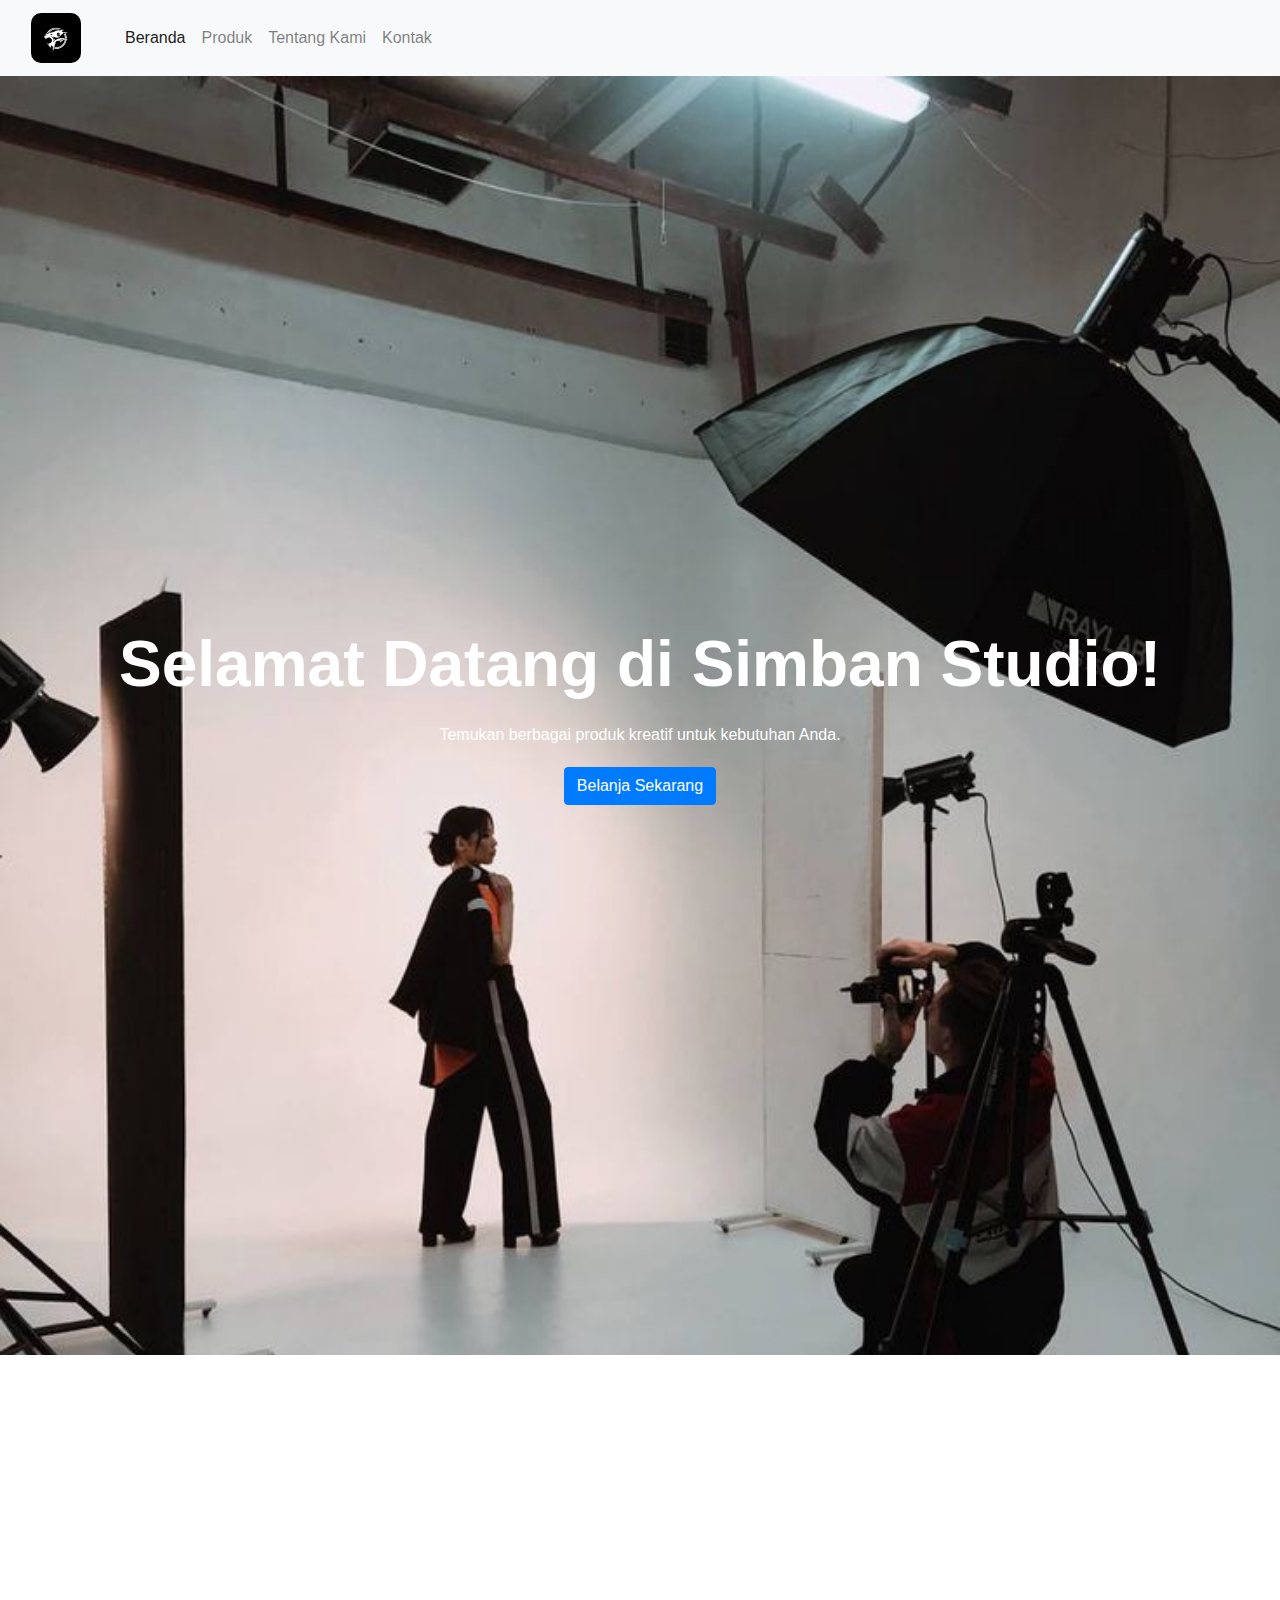
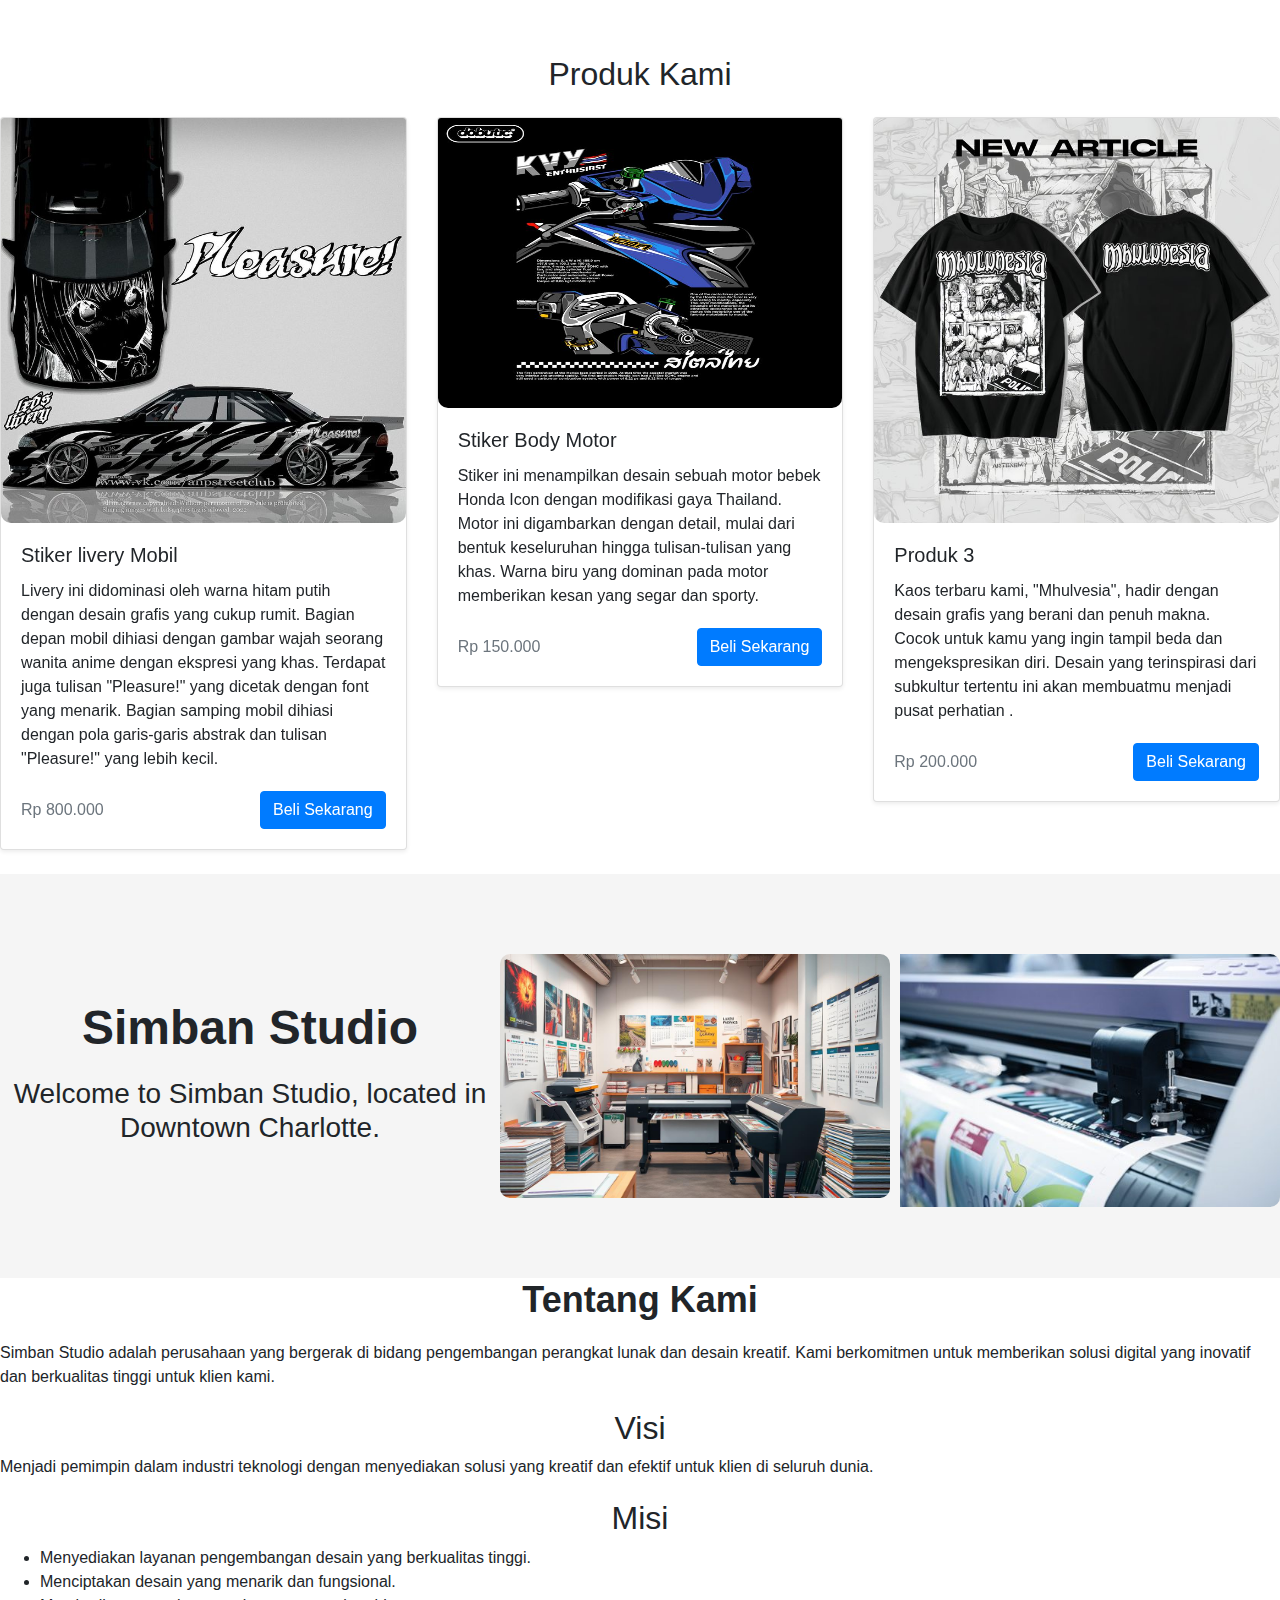
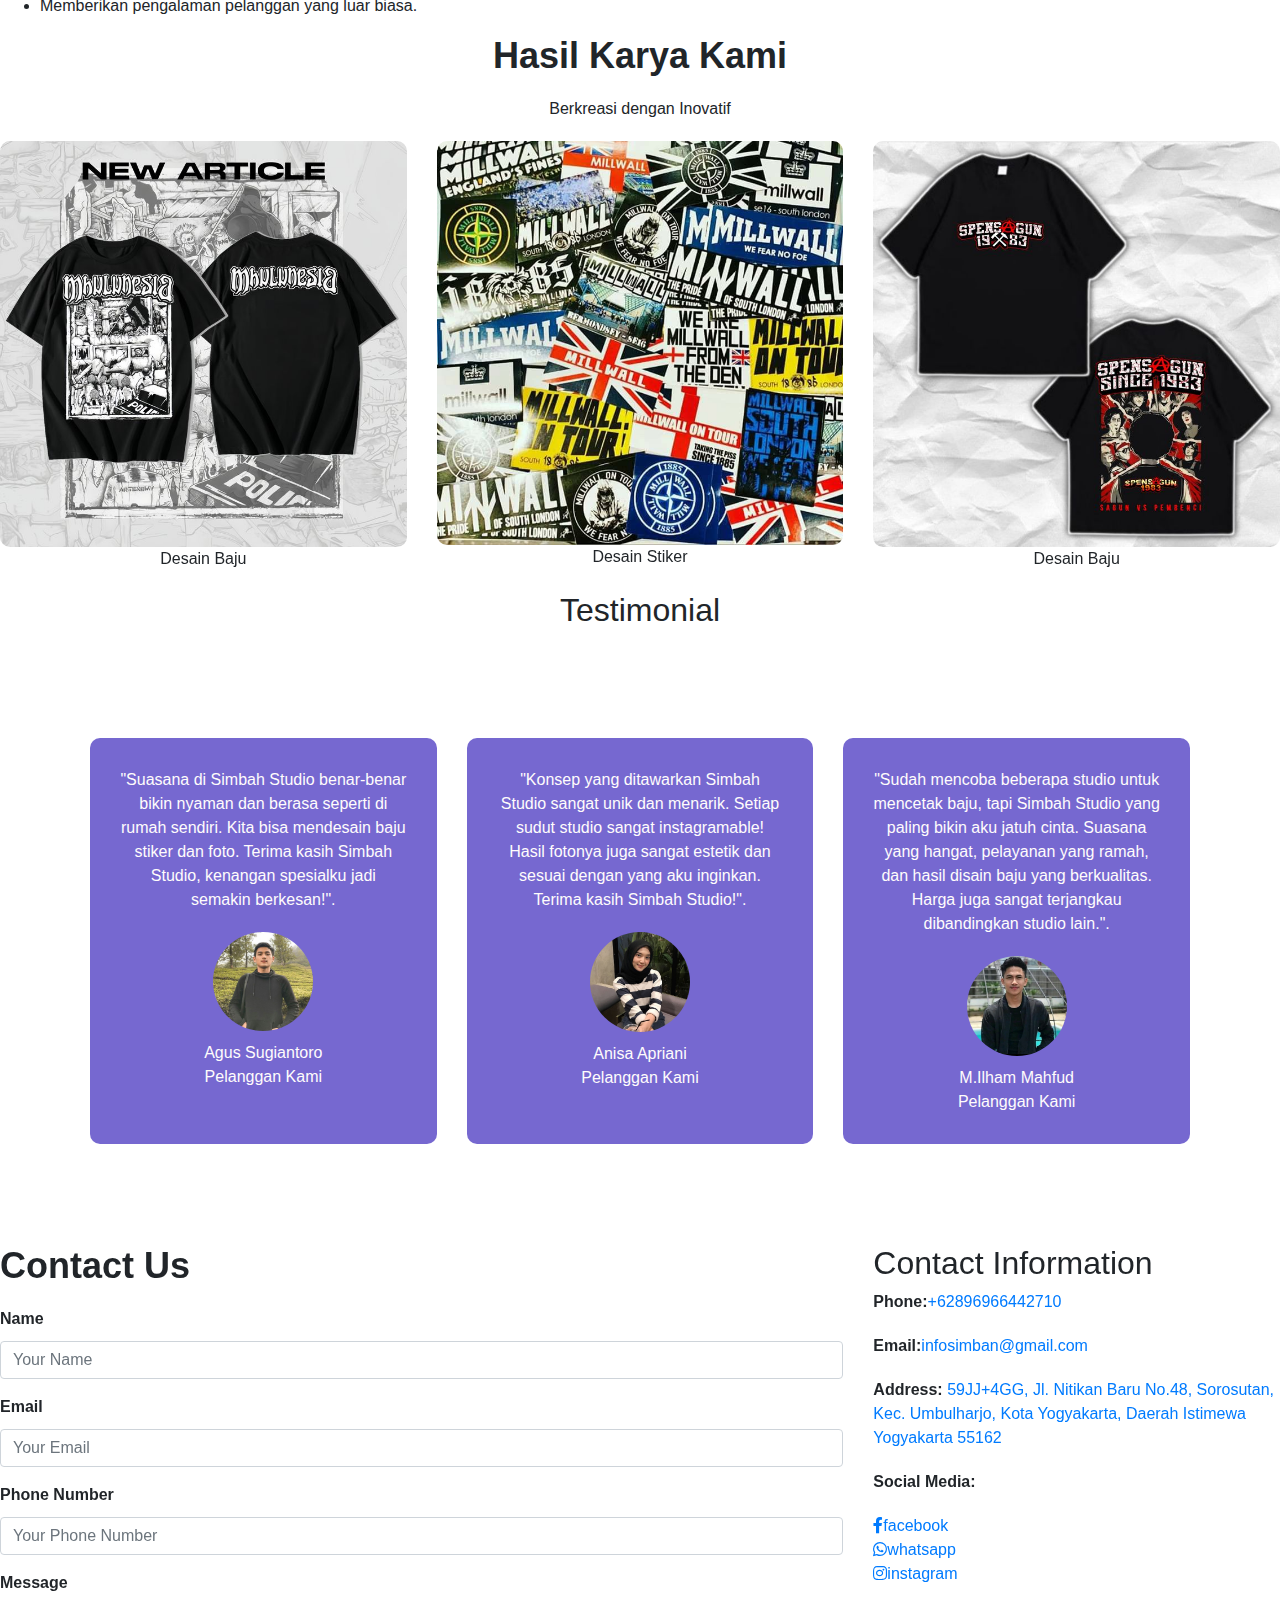
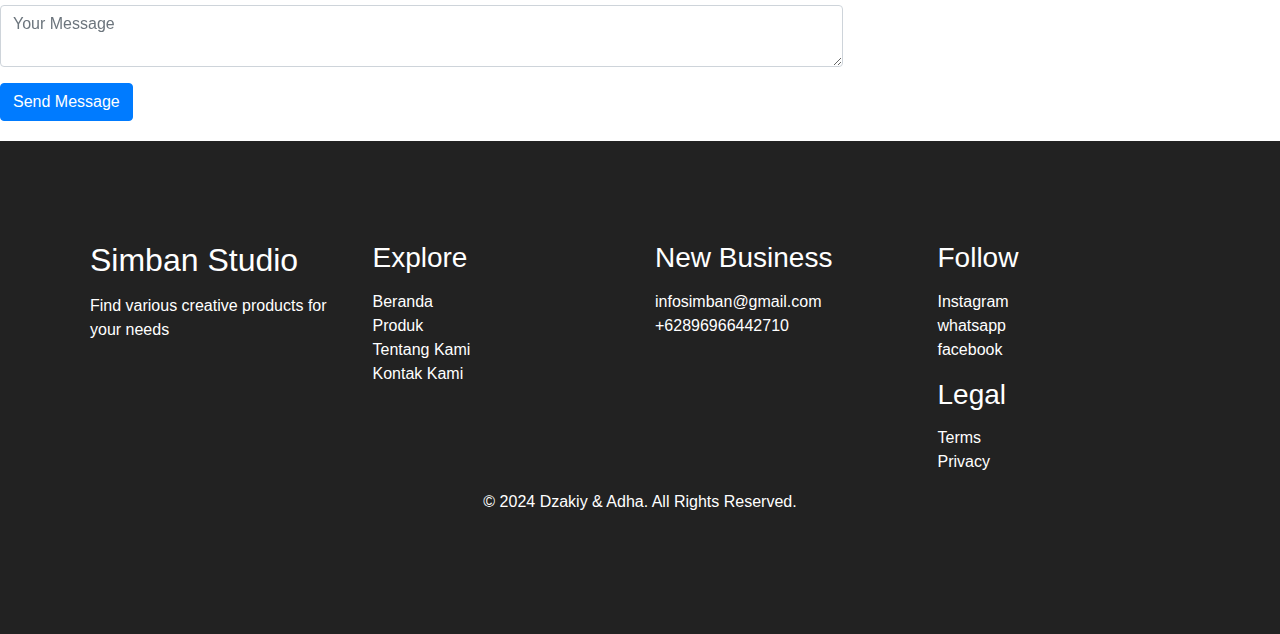
<file: Tugas Boostrap akhir/index.html>
<!DOCTYPE html>
<html lang="id">
<head>
    <meta charset="UTF-8">
    <meta name="viewport" content="width=device-width, initial-scale=1.0">
    <title>Simban Studio</title>
    <link rel="shortcut icon" href="Logo simban.png" type="image/x-icon">
    <link rel="stylesheet" href="https://maxcdn.bootstrapcdn.com/bootstrap/4.5.2/css/bootstrap.min.css">
    <link rel="stylesheet" href="https://cdnjs.cloudflare.com/ajax/libs/font-awesome/5.15.4/css/all.min.css">
    <link rel="stylesheet" href="sty.css">
    
</head>
<body>
   <!-- Navbar -->
   <nav class="navbar navbar-expand-lg navbar-light bg-light">
    <div class="container-fluid">
        <a class="navbar-brand" href="#">
            <img src="Logo simban.png" alt="Logo" style="width: 50px; height: auto; margin-right: 20px;">
        </a>
      <button class="navbar-toggler" type="button" data-bs-toggle="collapse" data-bs-target="#navbarTogglerDemo02" aria-controls="navbarTogglerDemo02" aria-expanded="false" aria-label="Toggle navigation">
        <span class="navbar-toggler-icon"></span>
      </button>
      <div class="collapse navbar-collapse" id="navbarTogglerDemo02">
        <ul class="navbar-nav me-auto mb-2 mb-lg-0">
            <ul class="navbar-nav ml-auto">
                <li class="nav-item active">
                    <a class="nav-link" href="index.html">Beranda</a>
                </li>
                <li class="nav-item">
                    <a class="nav-link" href="#section1">Produk</a>
                </li>
                <li class="nav-item">
                    <a class="nav-link" href="#section2">Tentang Kami</a>
                </li>
                <li class="nav-item">
                    <a class="nav-link" href="#section">Kontak</a>
                </li>
            </ul>
      </div>
    </div>
  </nav>

<header>
    <nav class="navbar navbar-expand-lg bg-body-tertiary">
        </nav>
</header>

<section class="hero">
    <div class="container">
        <h1>Selamat Datang di Simban Studio!</h1>
        <p>Temukan berbagai produk kreatif untuk kebutuhan Anda.</p>
        <a href="produk.html" class="btn btn-primary">Belanja Sekarang</a>
    </div>
</section>

<section class="about">
    <div class="container">
        </div>
</section>

<section class="products">
    <div class="container">
        </div>
</section>

<section class="values">
    <div class="container">
        </div>
</section>

    <!-- Produk Section -->
 <div>
    <section id="section1">
        <h2 class="text-center mb-4">Produk Kami</h2>
        <div class="row">
            <div class="col-md-4">
                <div class="card mb-4 shadow-sm">
                    <img src="barang1.jpg" class="card-img-top" alt="Produk 1">
                    <div class="card-body">
                        <h5 class="card-title">Stiker livery Mobil</h5>
                        <p class="card-text">Livery ini didominasi oleh warna hitam putih dengan desain grafis yang cukup rumit. Bagian depan mobil dihiasi dengan gambar wajah seorang wanita anime dengan ekspresi yang khas. Terdapat juga tulisan "Pleasure!" yang dicetak dengan font yang menarik. Bagian samping mobil dihiasi dengan pola garis-garis abstrak dan tulisan "Pleasure!" yang lebih kecil.</p>
                        <div class="d-flex justify-content-between align-items-center">
                            <span class="text-muted">Rp 800.000</span>
                            <a href="keranjang.html" class="btn btn-primary">Beli Sekarang</a>
                        </div>
                    </div>
                </div>
            </div>
            <div class="col-md-4">  
                <div class="card mb-4 shadow-sm">
                    <img src="stiker.jpg" class="card-img-top" alt="Produk 2" height="290" width="290">
                    <div class="card-body">
                        <h5 class="card-title">Stiker Body Motor</h5>
                        <p class="card-text">Stiker ini menampilkan desain sebuah motor bebek Honda Icon dengan modifikasi gaya Thailand. Motor ini digambarkan dengan detail, mulai dari bentuk keseluruhan hingga tulisan-tulisan yang khas. Warna biru yang dominan pada motor memberikan kesan yang segar dan sporty.</p>
                        <div class="d-flex justify-content-between align-items-center">
                            <span class="text-muted">Rp 150.000</span>
                            <a href="keranjang.html" class="btn btn-primary">Beli Sekarang</a>
                        </div>
                    </div>
                </div>
            </div>
            <div class="col-md-4">
                <div class="card mb-4 shadow-sm">
                    <img src="produk1.jpg" class="card-img-top" alt="Produk 3">
                    <div class="card-body">
                        <h5 class="card-title">Produk 3</h5>
                        <p class="card-text">Kaos terbaru kami, "Mhulvesia", hadir dengan desain grafis yang berani dan penuh makna. Cocok untuk kamu yang ingin tampil beda dan mengekspresikan diri. Desain yang terinspirasi dari subkultur tertentu ini akan membuatmu menjadi pusat perhatian  .</p>
                        <div class="d-flex justify-content-between align-items-center">
                            <span class="text-muted">Rp 200.000</span>
                            <a href="keranjang.html" class="btn btn-primary">Beli Sekarang</a>
                        </div>
                    </div>
                </div>
            </div>
        </div>

        <section class="konten">
            <div class="konten-content">
                <h1>Simban Studio</h1>
                <h3>Welcome to Simban Studio, located in Downtown Charlotte.</h3>
            </div>
            <div class="konten-image">
                <img style="padding-left: 10px;" src="tok.jpg" >
                <img src="percetakan.jpg"  alt="Modern Kitchen">
            </div>
        </section>
    </div>
        <!-- About Section -->
<section id="section2">
    <center><h1 class="section-title">Tentang Kami</h1></center>
    <p>Simban Studio adalah perusahaan yang bergerak di bidang pengembangan perangkat lunak dan desain kreatif. Kami berkomitmen untuk memberikan solusi digital yang inovatif dan berkualitas tinggi untuk klien kami.</p>

    <center><h2 class="section-title">Visi</h2></center>
    <p>Menjadi pemimpin dalam industri teknologi dengan menyediakan solusi yang kreatif dan efektif untuk klien di seluruh dunia.</p>

    <center><h2 class="section-title">Misi</h2></center>
    <ul>
        <li>Menyediakan layanan pengembangan desain yang berkualitas tinggi.</li>
        <li>Menciptakan desain yang menarik dan fungsional.</li>
        <li>Memberikan pengalaman pelanggan yang luar biasa.</li>
    </ul>
</section>
<center>
  <div class="produk">
    <h1 class="text-center">Hasil Karya Kami</h1>
    <p class="text-center">Berkreasi dengan Inovatif</p>
    <div class="row">
      <div class="col-md-4">
        <img src="produk1.jpg" class="img-fluid" alt="Desain Baju">
        <p class="text-center">Desain Baju</p>
      </div>
      <div class="col-md-4">
        <img src="produk3.jpg" class="img-fluid" alt="desain stiker">
        <p class="text-center">Desain Stiker</p>
      </div>
      <div class="col-md-4">
        <img src="produk4.jpg" class="img-fluid" alt="Desain Baju">
        <p class="text-center">Desain Baju</p>
      </div>
    </div>
  </div>

  <script src="https://cdn.jsdelivr.net/npm/bootstrap@5.2.3/dist/js/bootstrap.bundle.min.js"></script>
</center>
<center><h2>Testimonial</h2></center>
<section id="section3">
 <section class="testimonial-section">
        <div class="container">
            <div class="testimonial-grid">
                <div class="testimonial-card">
                    <div class="testimonial-content">
                        <p>"Suasana di Simbah Studio benar-benar bikin nyaman dan berasa seperti di rumah sendiri. Kita bisa mendesain baju stiker dan foto. Terima kasih Simbah Studio, kenangan spesialku jadi semakin berkesan!".</p>
                    </div>
                    <div class="testimonial-author">
                        <img src="testimoni1.jpg" alt="Person 1">
                        <p>Agus Sugiantoro</p>
                        <p>Pelanggan Kami</p>
                    </div>
                </div>
                <div class="testimonial-card">
                    <div class="testimonial-content">
                        <p>"Konsep yang ditawarkan Simbah Studio sangat unik dan menarik. Setiap sudut studio sangat instagramable! Hasil fotonya juga sangat estetik dan sesuai dengan yang aku inginkan. Terima kasih Simbah Studio!".</p>
                    </div>
                    <div class="testimonial-author">
                        <img src="testimoni2.jpg" alt="Person 2">
                        <p>Anisa Apriani</p>
                        <p>Pelanggan Kami</p>
                    </div>
                </div>
                <div class="testimonial-card">
                    <div class="testimonial-content">
                        <p>"Sudah mencoba beberapa studio untuk mencetak baju, tapi Simbah Studio yang paling bikin aku jatuh cinta. Suasana yang hangat, pelayanan yang ramah, dan hasil disain baju yang berkualitas. Harga juga sangat terjangkau dibandingkan studio lain.".</p>
                    </div>
                    <div class="testimonial-author">
                        <img src="testi3.jpg" alt="Person 3">
                        <p>M.Ilham Mahfud</p>
                        <p>Pelanggan Kami</p>
                    </div>
                </div>
            </div>
        </div>
    </section>
    <section id="section3">
    <div class="row">
        <div class="col-md-8">
            <h1>Contact Us</h1>
            <form>
                <div class="form-group">
                    <label for="name">Name</label>
                    <input type="text" class="form-control" id="name" placeholder="Your Name">
                </div>
                <div class="form-group">
                    <label for="email">Email</label>
                    <input type="email" class="form-control" id="email" placeholder="Your Email">
                </div>
                <div class="form-group">
                    <label for="phone">Phone Number</label>
                    <input type="tel" class="form-control" id="phone" placeholder="Your Phone Number">
                </div>
                <div class="form-group">
                    <label for="message">Message</label>
                    <textarea class="form-control" id="message" placeholder="Your Message"></textarea>
                </div>
                <button type="submit" class="btn btn-primary">Send Message</button>
            </form>
        </div>
        <div class="col-md-4">
            <h2>Contact Information</h2>
            <p><strong>Phone:</strong><a href="https://wa.me/+62896966442710">+62896966442710</a>
            <p><strong>Email:</strong><a href="mailto:infosimban@gmail.com?subject=Halo&body=Tuliskan pesan Anda di sini">infosimban@gmail.com</a>
            <p><strong>Address:</strong> <a href="https://maps.app.goo.gl/RPbDpxtBSPSigP8bA">59JJ+4GG, Jl. Nitikan Baru No.48, Sorosutan, Kec. Umbulharjo, Kota Yogyakarta, Daerah Istimewa Yogyakarta 55162</p></a>
            <p><strong>Social Media:</strong></p>
            <ul class="list-inline">
                <li><a href="https://www.facebook.com/profile.php?id=61567166195379" target="_blank"><i class="fab fa-facebook-f"></i>facebook</a></li>
                <li><a href="https://wa.me/+62896966442710" target="_blank"><i class="fab fa-whatsapp"></i>whatsapp</a></li>
                <li><a href="https://www.instagram.com/iky.prsaa_28/profilecard/?igsh=MWF3eXNxN3Vsbjk4MA==" target="_blank"><i class="fab fa-instagram"></i>instagram</a></li>
        </div>
    </div>
<script>
    // Tambahkan smooth scrolling
    document.querySelectorAll('a[href^="#"]').forEach(anchor => {
        anchor.addEventListener('click', function (e) {
            e.preventDefault();
            const target = document.querySelector(this.getAttribute('href'));
            target.scrollIntoView({
                behavior: 'smooth'
            });
        });
    });
</script>
   </div>
    <footer class="footer">
            <div class="container">
                <div class="row">
                    <div class="col-md-3">
                        <h2>Simban Studio</h2>
                        <p>Find various creative products for your needs</p>
                    </div>
                    <div class="col-md-3">
                        <h3>Explore</h3>
                        <ul>
                            <li><a href="index.html">Beranda</a></li>
                            <li><a href="#section1">Produk</a></li>
                            <li><a href="#section2">Tentang Kami</a></li>
                            <li><a href="#section3">Kontak Kami</a></li>
                        </ul>
                    </div>
                    <div class="col-md-3">
                        <h3>New Business</h3>
                        <a href="mailto:infosimban@gmail.com?subject=Halo&body=Tuliskan pesan Anda di sini">infosimban@gmail.com</a>
                        <a href="https://wa.me/+62896966442710">+62896966442710</a>
                    </div>
                    <div class="col-md-3">
                        <h3>Follow</h3>
                        <ul>
                            <li><a href="https://www.instagram.com/iky.prsaa_28/profilecard/?igsh=MWF3eXNxN3Vsbjk4MA==">Instagram</a></li>
                            <li><a href="https://wa.me/+62896966442710">whatsapp</a><li>
                            <li><a href="https://www.facebook.com/profile.php?id=61567166195379">facebook</a></li>
                        </ul>
                        <h3>Legal</h3>
                        <ul>
                            <li><a href="Terms.html">Terms</a></li>
                            <li><a href="Privacy.HTML">Privacy</a></li>
                        </ul>
                    </div>
                </div>
                <div class="row">
                    <div class="col-md-12 text-center">
                        <p>&copy; 2024 Dzakiy & Adha. All Rights Reserved.</p>
                    </div>
                </div>
            </div>
        </footer>
    </body>
</html>
</file>
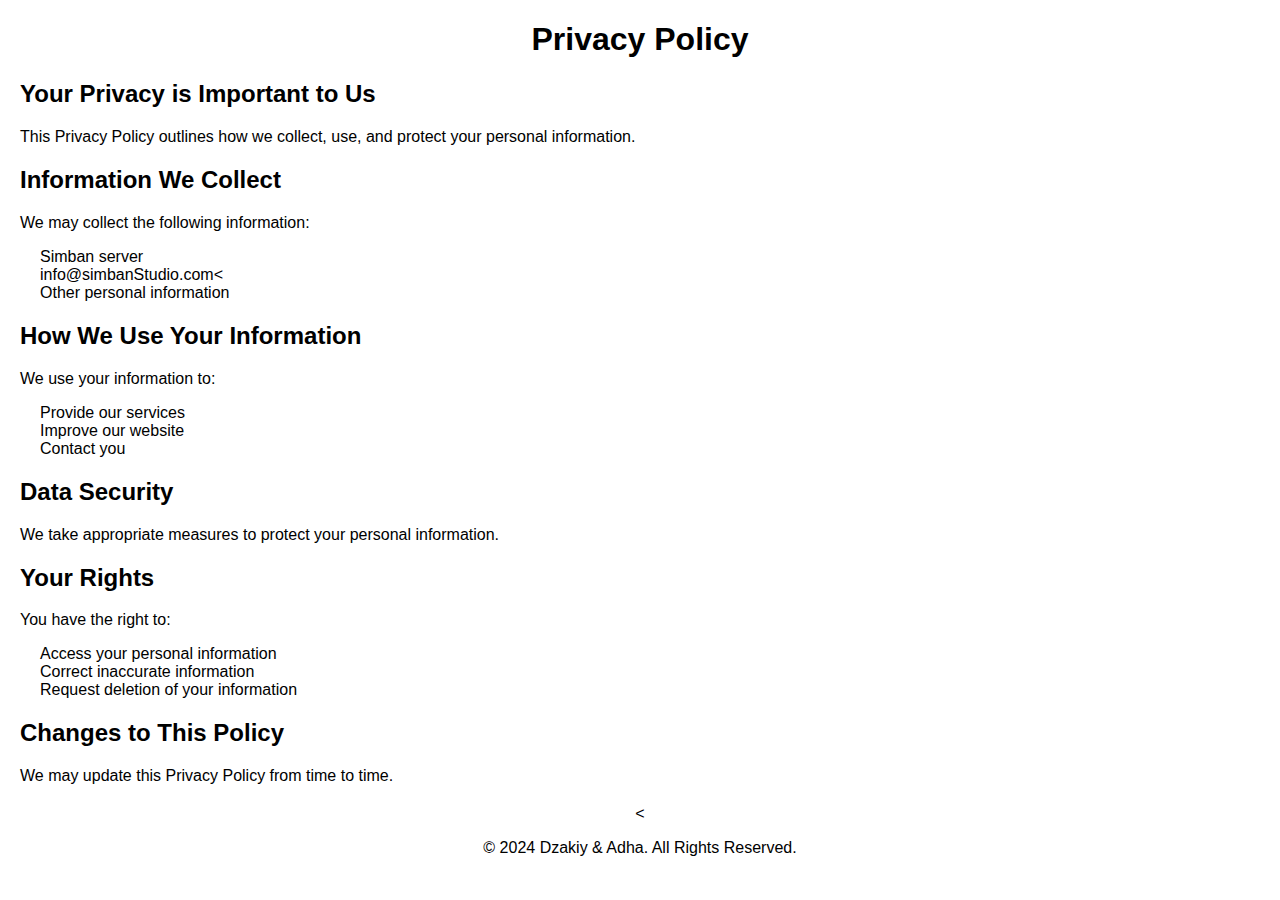
<file: Tugas Boostrap akhir/Privacy.HTML>
<!DOCTYPE html>
<html lang="en">
<head>
    <meta charset="UTF-8">
    <meta name="viewport" content="width=device-width, initial-scale=1.0">
    <title>Privacy Policy</title>
    <link rel="stylesheet" href="Privacy.css">
</head>
<body>
    <header>
        <h1>Privacy Policy</h1>
    </header>

    <main>
        <section>
            <h2>Your Privacy is Important to Us</h2>
            <p>This Privacy Policy outlines how we collect, use, and protect your personal information.</p>
        </section>

        <section>
            <h2>Information We Collect</h2>
            <p>We may collect the following information:</p>
            <ul>
                <li>Simban server</li>
                <li>info@simbanStudio.com<</li>
                <li>Other personal information</li>
            </ul>
        </section>

        <section>
            <h2>How We Use Your Information</h2>
            <p>We use your information to:</p>
            <ul>
                <li>Provide our services</li>
                <li>Improve our website</li>
                <li>Contact you</li>
            </ul>
        </section>

        <section>
            <h2>Data Security</h2>
            <p>We take appropriate measures to protect your personal information.</p>
        </section>

        <section>
            <h2>Your Rights</h2>
            <p>You have the right to:</p>
            <ul>
                <li>Access your personal information</li>
                <li>Correct inaccurate information</li>
                <li>Request deletion of your information</li>
            </ul>
        </section>

        <section>
            <h2>Changes to This Policy</h2>
            <p>We may update this Privacy Policy from time to time.</p>
        </section>
    </main>

    <footer>
        <<p>&copy; 2024 Dzakiy & Adha. All Rights Reserved.</p>
    </footer>
</body>
</html>
</file>
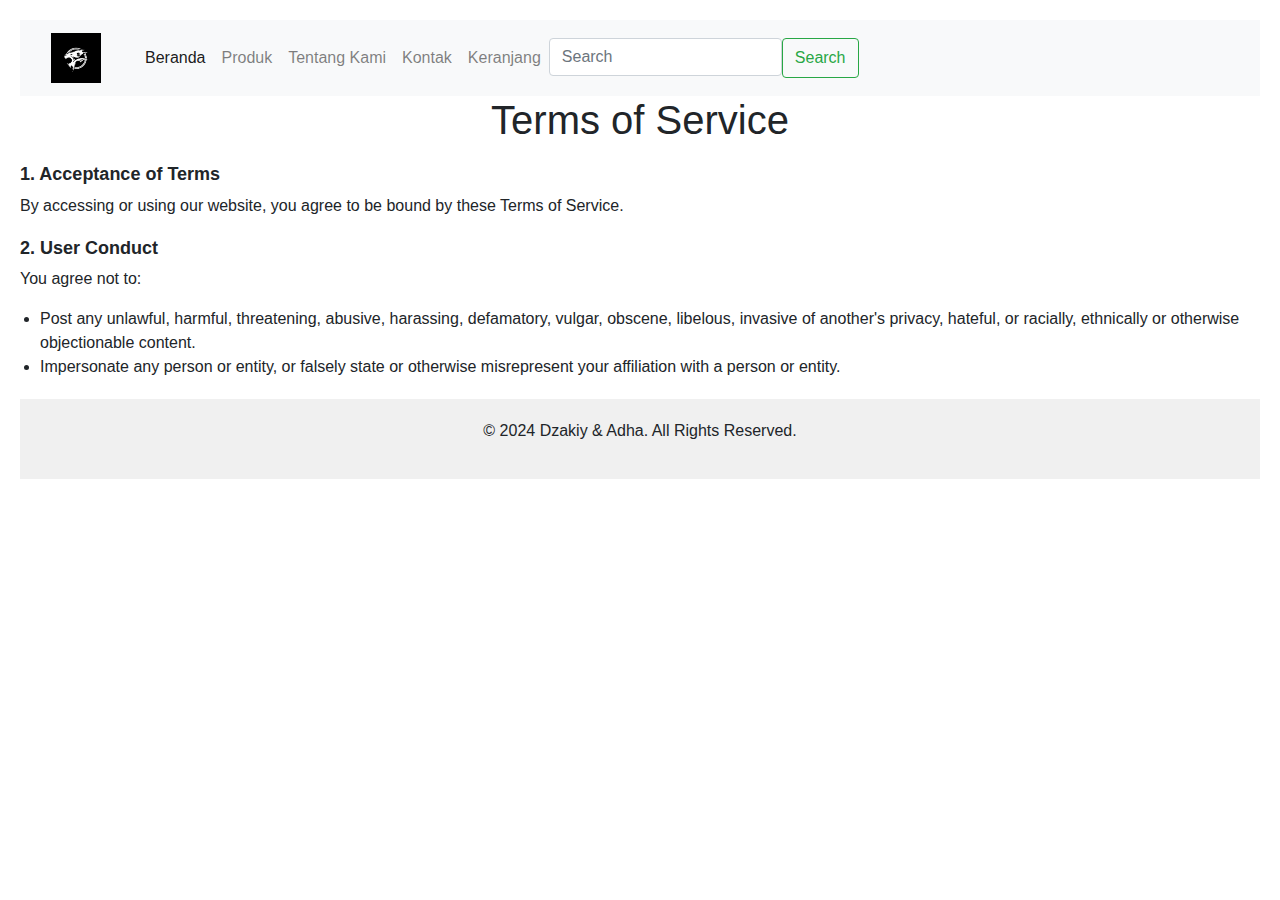
<file: Tugas Boostrap akhir/Terms.html>
<!DOCTYPE html>
<html lang="en">
<head>
    <meta charset="UTF-8">
    <meta name="viewport" content="width=device-width, initial-scale=1.0">
    <title>Simban Studio</title>
    <link rel="shortcut icon" href="Logo simban.png" type="image/x-icon">
    <link rel="stylesheet" href="https://maxcdn.bootstrapcdn.com/bootstrap/4.5.2/css/bootstrap.min.css">
    <link rel="stylesheet" href="https://cdnjs.cloudflare.com/ajax/libs/font-awesome/5.15.4/css/all.min.css">
    <link rel="stylesheet" href="terms.css">
</head>
<body>
    <!-- Navbar -->
   <nav class="navbar navbar-expand-lg navbar-light bg-light">
    <div class="container-fluid">
        <a class="navbar-brand" href="#">
            <img src="Logo simban.png" alt="Logo" style="width: 50px; height: auto; margin-right: 20px;">
        </a>
      <button class="navbar-toggler" type="button" data-bs-toggle="collapse" data-bs-target="#navbarTogglerDemo02" aria-controls="navbarTogglerDemo02" aria-expanded="false" aria-label="Toggle navigation">
        <span class="navbar-toggler-icon"></span>
      </button>
      <div class="collapse navbar-collapse" id="navbarTogglerDemo02">
        <ul class="navbar-nav me-auto mb-2 mb-lg-0">
            <ul class="navbar-nav ml-auto">
                <li class="nav-item active">
                    <a class="nav-link" href="index2.html">Beranda</a>
                </li>
                <li class="nav-item">
                    <a class="nav-link" href="produk.html">Produk</a>
                </li>
                <li class="nav-item">
                    <a class="nav-link" href="TENTANG KAMI.HTML">Tentang Kami</a>
                </li>
                <li class="nav-item">
                    <a class="nav-link" href="KONTAK.HTML">Kontak</a>
                </li>
                <li class="nav-item">
                    <a class="nav-link" href="keranjang.html">Keranjang</a>
                </li>
            </ul>
        <form class="d-flex">
          <input class="form-control me-2" type="search" placeholder="Search" aria-label="Search">
          <button class="btn btn-outline-success" type="submit">Search</button>
        </form>
      </div>
    </div>
  </nav>
  <div><header>
    <h1>Terms of Service</h1>
</header>
</div>
    <main>
        <section>
            <h2>1. Acceptance of Terms</h2>
            <p>By accessing or using our website, you agree to be bound by these Terms of Service.</p>
        </section>

        <section>
           <h2>2. User Conduct</h2>
              <p>You agree not to:</p>
                <ul>
                     <li>Post any unlawful, harmful, threatening, abusive, harassing, defamatory, vulgar, obscene, libelous, invasive of another's privacy, hateful, or racially, ethnically or otherwise objectionable content.</li>
                     <li>Impersonate any person or entity, or falsely state or otherwise misrepresent your affiliation with a person or entity.</li>
                </ul>
        </section>
    </main>
        <footer class="footer">
            <div class="container">
                <div class="row">
                    <div class="col-md-12 text-center">
                        <p>&copy; 2024 Dzakiy & Adha. All Rights Reserved.</p>
                    </div>
                </div>
            </div>
        </footer>
    </body>
</html>
</file>
<file: Tugas Boostrap akhir/sty.css>
body {
    background-color: #ffffff;
}

.hero {
    background-image: url('toko.jpg');
    background-size: cover;
    color: rgb(255, 255, 255);
    text-align: center;
    padding: 500px 0;
}

.hero h1 {
    font-size: 4rem;
}
.container {
    max-width: 1000px;
    margin: 0 auto;
    padding: 50px;
}

h1 {
    font-size: 36px;
    font-weight: bold;
    margin-bottom: 20px;
}

p {
    font-size: 16px;
    line-height: 1.5;
    margin-bottom: 20px;
}

form {
    margin-bottom: 20px;
}

label {
    font-size: 16px;
    font-weight: bold;
    margin-bottom: 10px;
}

input, textarea {
    width: 100%;
    padding: 10px;
    border: 1px solid #ccc;
    border-radius: 4px;
    margin-bottom: 10px;
}

button {
    background-color: #007bff;
    color: #fff;
    border: none;
    padding: 10px 20px;
    border-radius: 4px;
    cursor: pointer;
}
.hasil {
    max-width: 800px;
    margin: 0 auto;
    padding: 50px;
  }
  
  img {
    border-radius: 10px;
}
body {
    font-family: Arial, sans-serif;
    margin: 0;
    padding: 0;
}

.konten {
    background-color: #f5f5f5;
    padding: 80px 0;
    display: flex;
    justify-content: space-between;
    align-items: center;
}

.konten-content {
    text-align: center;
    max-width: 500px;
}

.konten-content h1 {
    font-size: 48px;
    margin-bottom: 20px;
}

.konten-content p {
    font-size: 18px;
    margin-bottom: 20px;
}

.konten-explore-button {
    background-color: #007bff;
    color: #fff;
    padding: 15px 30px;
    border: none;
    border-radius: 5px;
    text-decoration: none;
}

.konten-image {
    position: relative;
}

.konten-image img {
    width: 50%;
    height: auto;
}

.konten-image img:first-child {
    position: absolute;
    top: 0;
    right: 0;
}

.konten-image img:last-child {
    position: relative;
    z-index: 1;
}
body .testimonial-section {
    font-family: Arial, sans-serif;
    background-color: #ffffff;
    color: #fffcfc;
}
.testimonial-section {
    padding: 50px 0;
}

.container {
    max-width: 1200px;
    margin: 0 auto;
}

.testimonial-grid {
    display: grid;
    grid-template-columns: repeat(3, 1fr);
    gap: 30px;
}

.testimonial-card {
    background-color: #7668d0;
    padding: 30px;
    border-radius: 10px;
    text-align: center;
}

.testimonial-content {
    margin-bottom: 20px;
}

.testimonial-author img {
    width: 100px;
    border-radius: 50%;
    margin-bottom: 10px;
}

.testimonial-author p {
    margin: 0;
}
  .footer {
    background-color: #222;
    color: #fff;
    padding: 50px 0;
}

.footer a {
    color: #fff;
    text-decoration: none;
}

.footer ul {
    list-style: none;
    padding: 0;
}

.footer h2, .footer h3 {
    margin-bottom: 15px;
}
header {
    position: fixed ;
}

.contact-container {
    background-color: #ffffff;
    border-radius: 8px;
    box-shadow: 0 4px 6px rgba(0, 0, 0, 0.1);
    padding: 20px;
    width: 400px;
    text-align: center;
}

.contact-header {
    display: flex;
    align-items: center;
    justify-content: center;
    gap: 10px;
    margin-bottom: 20px;
}

.contact-header .icon {
    font-size: 24px;
    color: #e91e63;
}

.contact-header h1 {
    font-size: 24px;
    color: #333;
}

.contact-list {
    list-style: none;
    padding: 0;
    margin: 0;
}

.contact-list li {
    display: flex;
    align-items: center;
    gap: 10px;
    margin: 15px 0;
}

.contact-icon {
    font-size: 18px;
    color: #e91e63;
}

.contact-link {
    text-decoration: none;
    color: #007bff;
    font-size: 16px;
    transition: color 0.3s;
}

.contact-link:hover {
    color: #0056b3;
}

.logo-container {
    margin-top: 20px;
}

.logo {
    max-width: 100%;
    border-radius: 5px;
}
</file>
<file: Tugas Boostrap akhir/Privacy.css>
body {
    font-family: Arial, sans-serif;
    margin: 20px;
}

header {
    text-align: center;
}

main {
    margin-top: 20px;
}

section {
    margin-bottom: 20px;
}

ul {
    list-style-type: none;
    padding-left: 20px;
}

footer {
    text-align: center;
    margin-top: 20px;
}
</file>
<file: Tugas Boostrap akhir/terms.css>
body {
    font-family: Arial, sans-serif;
    margin: 20px;
}

header {
    text-align: center;
}

main {
    margin-top: 20px;
}

section {
    margin-bottom: 20px;
}

h2 {
    font-size: 18px;
    font-weight: bold;
}

p {
    line-height: 1.5;
}

ul {
    padding-left: 20px;
}
footer {
    background-color: #f0f0f0;
    padding: 20px;
    text-align: center;
}
footer {
    text-align: center;
    margin-top: 20px;
}
</file>
